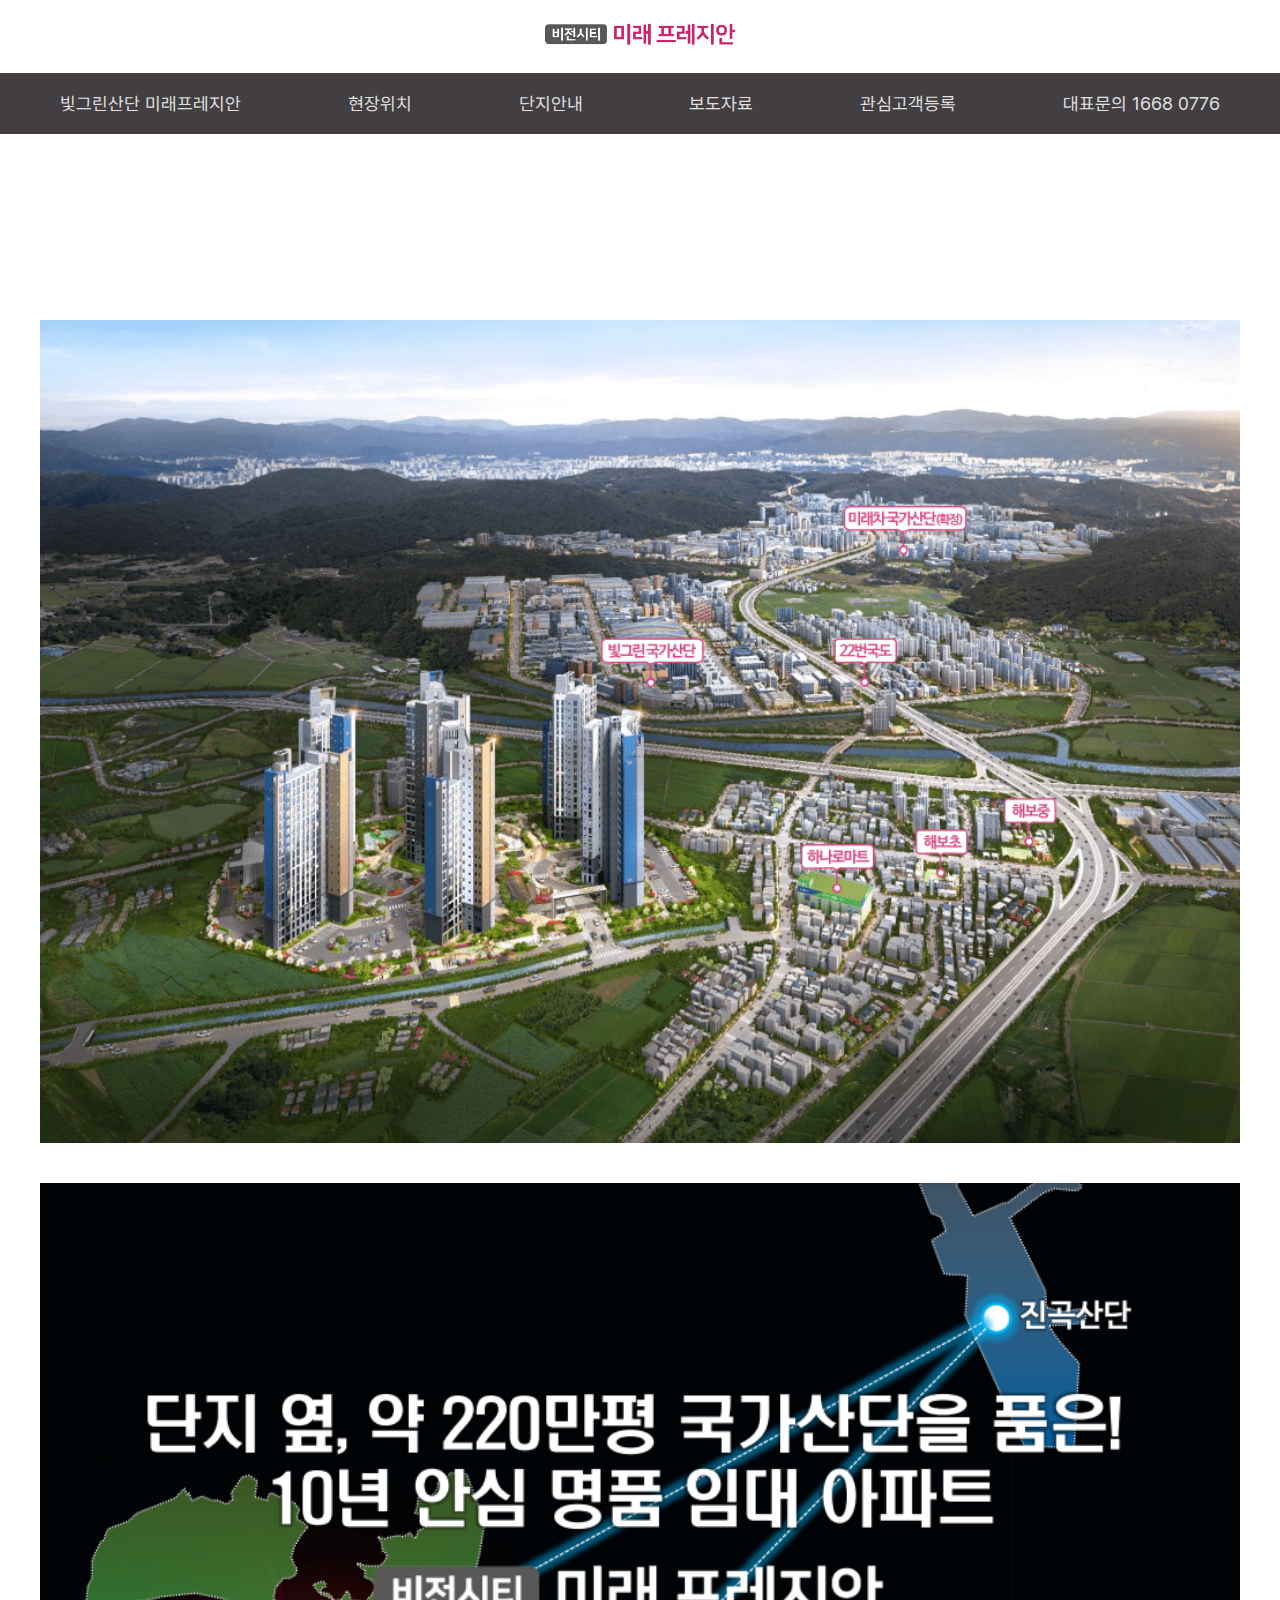
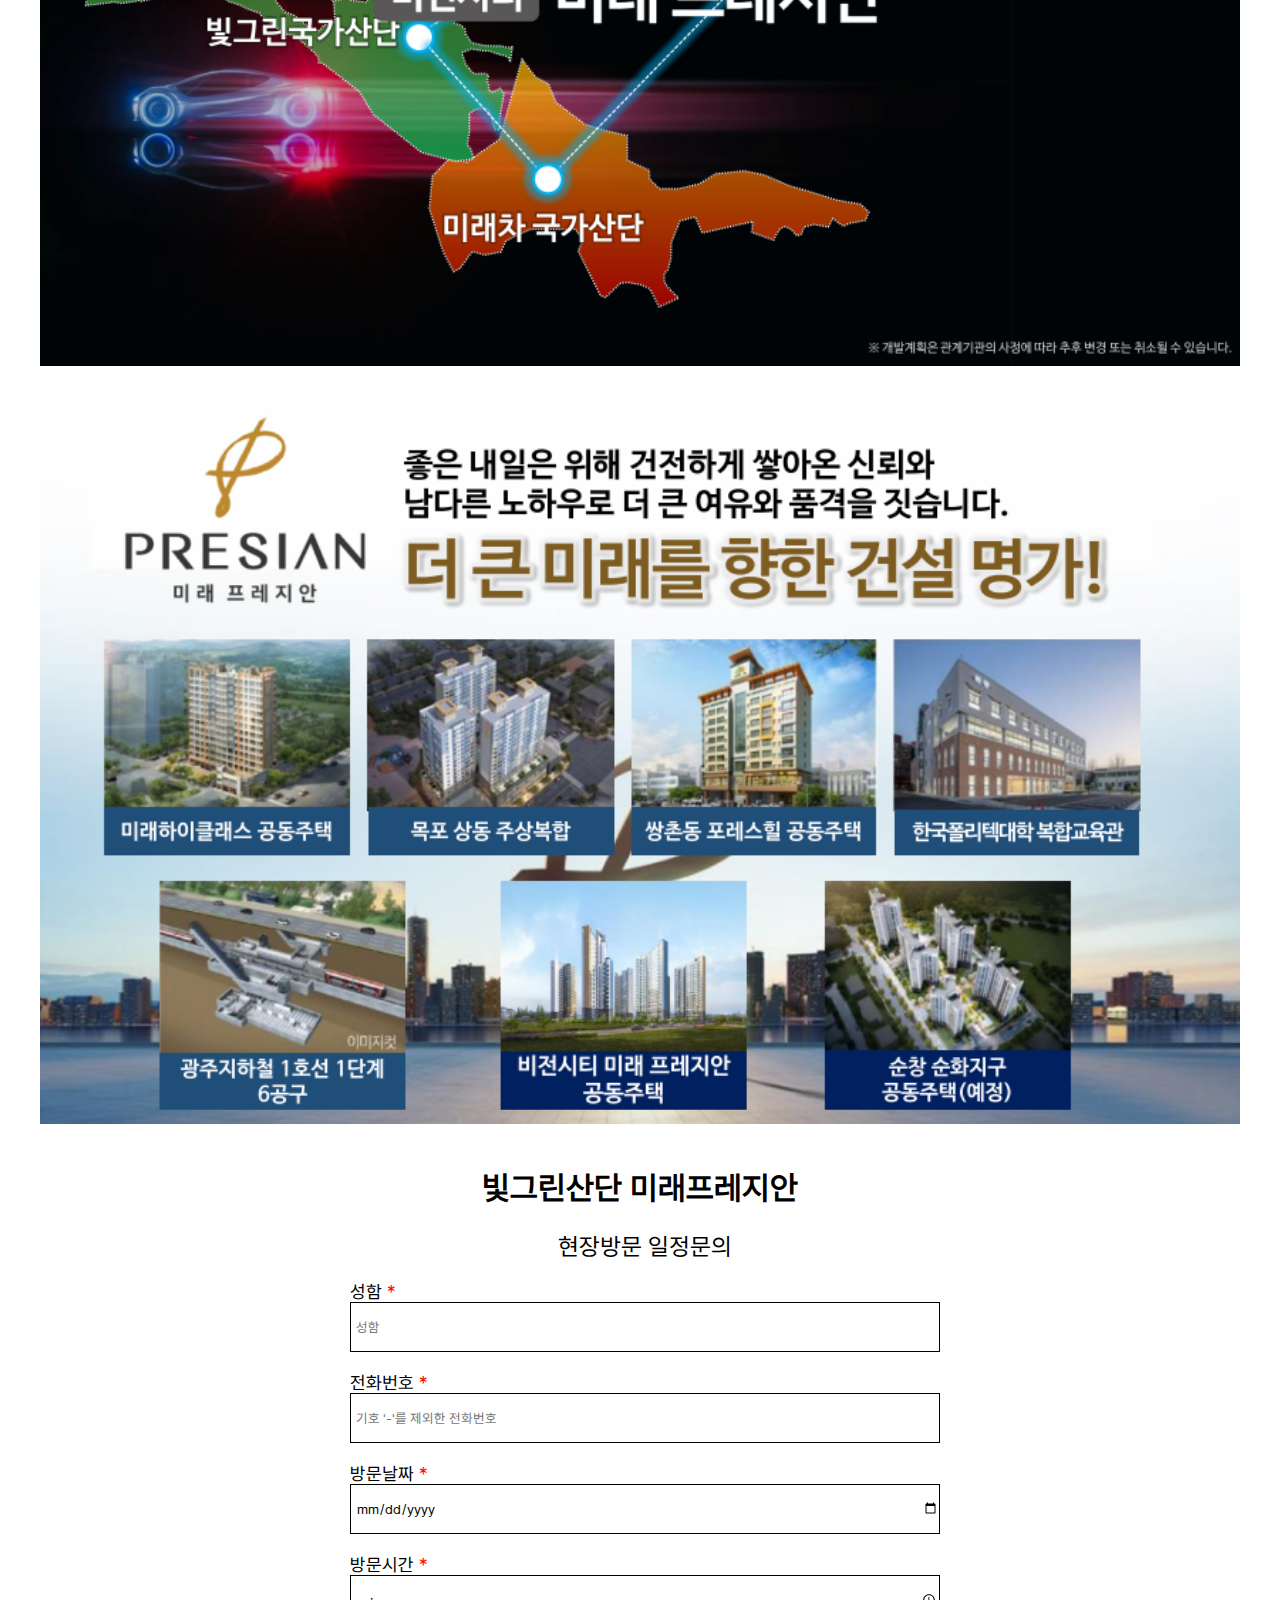
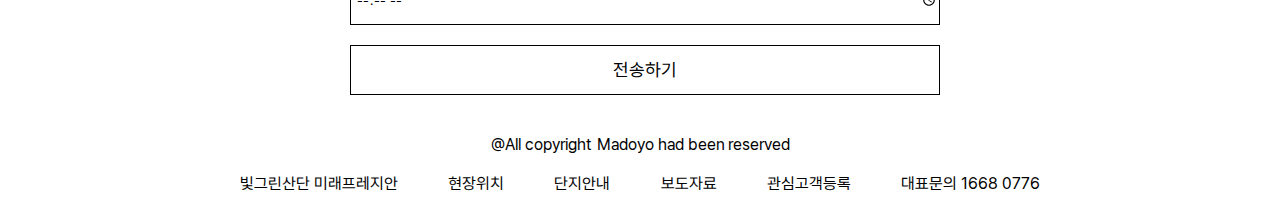
<file: index.html>
<!DOCTYPE html>
<html lang="en">
<head>
  <meta name="path_role" content="MAIN">
  <meta name="author" content="빛그린산단 미래프레지안">
  <meta name="keywords" content="빛그린산단미래프레지안, 함평미래프레지안, 함평전세">
  <meta charset="UTF-8">
  <meta name="viewport" content="width=device-width, initial-scale=1">
  <link rel="canonical" href="https://onlinemodelhouse.kro.kr/">
  <meta name="description" content="빛그린산단 미래프레지안ㅣ대표번호☎1668 0776ㅣ공식홈페이지ㅣ함평전세아파트ㅣ함평미래프레지안ㅣ함평전세ㅣ모델하우스ㅣ방문예약">
  <link rel="profile" href="http://gmpg.org/xfn/11">
  <meta property="og:type" content="website"> 
  <meta property="og:title" content="빛그린산단 미래프레지안">
  <meta property="og:description" content="빛그린산단 미래프레지안ㅣ대표번호☎1668 0776ㅣ공식홈페이지ㅣ함평전세아파트ㅣ함평미래프레지안ㅣ함평전세ㅣ모델하우스ㅣ방문예약">
  <meta property="og:image" content="">
  <meta property="og:url" content="https://onlinemodelhouse.kro.kr/">
  <meta name="robots" content="index">
  <meta name="NaverBot" content="All">
  <meta name="NaverBot" content="index,follow">
  <meta name="Yeti" content="All">
  <meta name="Yeti" content="index,follow">
  <meta name="twitter:title" content="빛그린산단 미래프레지안">
  <meta name="twitter:description" content="빛그린산단 미래프레지안ㅣ대표번호☎1668 0776ㅣ공식홈페이지ㅣ함평전세아파트ㅣ함평미래프레지안ㅣ함평전세ㅣ모델하우스ㅣ방문예약">
  <meta name="twitter:label1" content="제작자">
  <meta name="twitter:data1" content="admin">
  <meta name="twitter:card" content="summary_large_image">
  <title>빛그린산단 미래프레지안</title>
  <meta name="robots" content="max-image-preview:large">
  <link rel="dns-prefetch" href="//fonts.googleapis.com">
  <link rel="alternate" type="application/rss+xml" title="빛그린산단 미래프레지안 » 피드" href="https://onlinemodelhouse.kro.kr/rss">
  <link rel="canonical" href="https://onlinemodelhouse.kro.kr/">
  <link rel="shortlink" href="https://onlinemodelhouse.kro.kr/">
  <link rel="icon" href="https://onlinemodelhouse.kro.kr/indexImg/logo.png" sizes="32x32">
  <link rel="icon" href="https://onlinemodelhouse.kro.kr/indexImg/logo.png" sizes="192x192">
  <link rel="apple-touch-icon" href="https://onlinemodelhouse.kro.kr/indexImg/logo.png">
  <link rel="stylesheet" href="style.css">
  <meta name="naver-site-verification" content="8bdfc2ac0e4ba721c82adfd38c0cbc8591c58cb7" />
  <meta name="google-site-verification" content="rsoZ0d0U6iILhgWu8Uu1_LDBIWr8CR-_MTOlWsOPoAM" />
</head>
<body>
  <nav>
    <a href="#" title="메인화면" class="navLogo" id="logo">
      <img src="indexImg/logo.webp" alt="네비 로고">
    </a>
    <div class="navbar2">
      <div class="navbar">
        <a href="https://onlinemodelhouse.kro.kr/빛그린산단 미래프레지안/빛그린산단 미래프레지안.html" title="빛그린산단 미래프레지안">빛그린산단 미래프레지안</a>
        <a href="https://onlinemodelhouse.kro.kr/현장위치/현장위치.html" title="현장위치">현장위치</a>
        <a href="https://onlinemodelhouse.kro.kr/단지안내/단지안내.html" title="단지안내">단지안내</a>
        <!-- <a href="https://onlinemodelhouse.kro.kr/커뮤니티시설/커뮤니티시설.html" title="커뮤니티시설">커뮤니티시설</a> -->
        <a href="https://onlinemodelhouse.kro.kr/보도자료/보도자료.html" title="보도자료">보도자료</a>
        <a href="https://onlinemodelhouse.kro.kr/관심고객등록/관심고객등록.html" title="관심고객등록">관심고객등록</a>
        <a href="tel:1668-0776" title="대표문의 1668 0776">대표문의 1668 0776</a>
      </div>
    </div>
  </nav>
  <div class="section1">
    <img src="indexImg/0001.webp" alt="메인1">
    <img src="indexImg/0002.webp" alt="메인1">
    <img src="indexImg/0003.webp" alt="메인1">
  </div>
  <h1><strong>빛그린산단 미래프레지안</strong></h1>
  <div class="section3RightBox">
    <div class="title" style="margin-top: 20px; text-align: center; font-size: 24px;">현장방문 일정문의</div>
    <form class="gform" action="https://script.google.com/macros/s/AKfycbwK3uypOALsWd5alEI2ttwuMQmNYMIeZQcEL88N2pMOU58OjTGe4c5iGpZMAHRJCYe7/exec" method="POST" data-email="wany_big@naver.com">
      <fieldset>
        <div class="box-input section3RightBoxContent">
          <p>성함<span class="red"> *</span></p>
          <input type="text" id="userName" name="성함" placeholder="성함" required>
        </div>
        <div class="box-input section3RightBoxContent">
          <p>전화번호<span class="red"> *</span></p>
          <input type="text" id="userEmail1" name="전화번호" placeholder="기호 '-'를 제외한 전화번호" required>
        </div>
        <div class="box-input section3RightBoxContent">
          <p>방문날짜<span class="red"> *</span></p>
          <input type="date"id="userEmail2" name="날짜" placeholder="자유롭게 입력해주세요." required>
        </div>
        <div class="box-input section3RightBoxContent">
          <p>방문시간<span class="red"> *</span></p>
          <input type="time" id="userEmail3" name="시간" placeholder="자유롭게 입력해주세요." required>
        </div>
        <div class="box-input">
          <button type="submit" class="btn-send 전송버튼">전송하기</button>
        </div>
        <div style="display:none" class="thankyou_message">
          <!-- You can customize the thankyou message by editing the code below -->
          <p style="font-size: 18px; text-align: center;">연락주셔서 감사합니다. 빠른 시일 내에 답변 드리겠습니다.</p>
          </h2>
         </div>
      </fieldset>
    </form>
  </div>
  <footer>
    <p>@All copyright Madoyo had been reserved</p>
    <div>
      <a href="https://onlinemodelhouse.kro.kr/빛그린산단 미래프레지안/빛그린산단 미래프레지안.html" title="빛그린산단 미래프레지안">빛그린산단 미래프레지안</a>
      <a href="https://onlinemodelhouse.kro.kr/현장위치/현장위치.html" title="현장위치">현장위치</a>
      <a href="https://onlinemodelhouse.kro.kr/단지안내/단지안내.html" title="단지안내">단지안내</a>
      <!-- <a href="https://onlinemodelhouse.kro.kr/커뮤니티시설/커뮤니티시설.html" title="커뮤니티시설">커뮤니티시설</a> -->
      <a href="https://onlinemodelhouse.kro.kr/보도자료/보도자료.html" title="보도자료">보도자료</a>
      <a href="https://onlinemodelhouse.kro.kr/관심고객등록/관심고객등록.html" title="관심고객등록">관심고객등록</a>
      <a href="tel:1668-0776" title="대표문의 1668 0776">대표문의 1668 0776</a>
    </div>
  </footer>
</body>
<script src="https://code.jquery.com/jquery-3.6.0.min.js" integrity="sha256-/xUj+3OJU5yExlq6GSYGSHk7tPXikynS7ogEvDej/m4=" crossorigin="anonymous"></script>
<script src="nav.js"></script>
<script src="form-submission-handler.js"></script>
<script type="text/javascript">
	// F12키 금지
	$(document).ready(function(){
		$(document).on('keydown',function(e){
			if ( e.keyCode == 123 || e.keyCode == 93) {  /* F12키 */
        e.preventDefault();
				e.returnValue = false;
			}
		});
	});
  $(document).ready(function(){
		$(document).on('keydown',function(e){
			if (e.keyCode == 93) {  /* F12키 */
        // alert("보안을 위해 개발자 모드를 금지시켰습니다.\n자세한 내용은 제작자에게 문의주세요.")
        e.preventDefault();
				e.returnValue = false;
			}
		});
	});
	// 마우스오른쪽 클릭방지
	document.onmousedown=disableclick;
	// status="보안을 위해 개발자 모드를 금지시켰습니다.\n자세한 내용은 제작자에게 문의주세요.";
	function disableclick(event){
		if (event.button==2) {
			alert(status);
			return false;
		}
	}	
</script>
</body>
</html>
</file>
<file: style.css>
@font-face {
    font-family: "gFont";
    src: url("font/Pretendard-Regular.ttf") format('truetype');
    font-display: swap;
}
* {
    box-sizing: border-box;
    border: 0px;
    padding: 0px;
    margin: 0px;
    font-family: "gFont";
}
body {
    box-sizing: border-box;
    border: 0px;
    padding: 0px;
    margin: 0px;
    word-break: keep-all;
    height: 2000px;
}
.col-12 {
    padding: 0px;
}
.logo {
    padding: 0px;
}
a {
    text-decoration: none;
}

/*네비 컨트롤*/
.hide {
    display: none;
}
nav {
    text-align: center;
    background-color: white;
    padding-bottom: 20px;
    position: fixed;
    width: 100%;
    z-index: 3;
}
.navLogo {
    width: 100%;
    height: fit-content;
}
.navLogo > img {
    width: 100%;
    max-width: 200px;
    margin-left: auto;
    margin-right: auto;
    padding-top: 20px;
    padding-bottom: 20px;
}
.navbar {
    background-color: #423e42;
    justify-content: space-between;
    width: 100%;
    display: flex;
    flex-wrap: wrap;
    max-width: 1200px;
    margin-left: auto;
    margin-right: auto;
}
.navbar2 {
    width: 100%;
    background-color: #423e42;
}
.navbar > a {
    font-size: 18px;
    width: fit-content;
    padding-top: 20px;
    padding-bottom: 20px;
    margin-left: 20px;
    margin-right: 20px;
    text-decoration: none;
    text-align: center;
    color: rgb(224, 224, 224);
}
.navbar > a:hover {
    color: white;
    transition: 0.5s;
}
.navbarPick {
    color: white;
    border-bottom: 1px solid white;
}
@media (max-width: 500px) {
    .navbar {
        justify-content: center;
    }
    .navbar > a {
        font-size: 14px;
        width: fit-content;
        padding-left: 10px;
        padding-right: 10px;
        margin-left: auto;
        margin-right: auto;
    }
}

/*section1*/
.section1 {
    padding-top: 300px;
    text-align: center;
    display: flex;
    flex-direction: column;
    margin-left: auto;
    margin-right: auto;
}
.m200 {
    padding-top: 300px;
}
.m100 {
    padding-top: 100px;
}
.section1 > img {
    margin-top: 20px;   
    margin-bottom: 20px;
    width: 100%;
    max-width: 1200px;
    margin-left: auto;
    margin-right: auto;
}

.map {
    width: 100%;
    height: 360px;
    margin-top: 20px;
    margin-bottom: 20px;
}
#map {
    width: 100%;
    height: 360px;
}
.map2 {
    height: 400px;
    width: 100%;
    display: block;
    background-image: url("indexImg/map.webp");
    background-repeat: no-repeat;
    background-position: center;
    background-size: cover;
    text-align: center;
    text-decoration: none;
}
.map2 > p {
    height: 400px;
    width: 100%;
    display: flex;
    flex-direction: column;
    justify-content: center;
    color: transparent;
    font-size: 24px;
}
.map2 > p:hover {
    background-color: #6b6b6b86;
    transition: 0.5s;
    color: white;
}

body > h1 {
    width: fit-content;
    margin-left: auto;
    margin-right: auto;
    margin-top: 25px;
    margin-bottom: 25px;
}

footer {
    margin-top: 20px;
    padding-top: 20px;
    padding-bottom: 20px;
    text-align: center;
}
footer > div {
    display: flex;
    flex-wrap: wrap;
    width: 100%;
    max-width: 800px;
    margin-left: auto;
    margin-right: auto;
    justify-content: space-between;
    margin-top: 20px;
}
footer > div > a {
    color: black;
}

.section3RightBox {
    width: 100%;
    max-width: 600px;
    margin-left: auto;
    margin-right: auto;
    padding-left: 10px;
}
.section3RightBoxContent {
    width: 100%;
    margin-top: 20px;
}
.section3RightBoxContent > p {
    font-size: 18px;
}
.section3RightBoxContent > input {
    width: 100%;
    height: 50px;
    border: 1px solid black;
    padding-left: 5px;
}
.red {
    color: red;
}
#이메일 {
    width: 100%;
    height: 200px;
    border: 1px solid black;
}
#문의내용 {
    width: 100%;
    height: 200px;
    border: 1px solid black;
}
.content {
    width: 100%;
    height: 200px;
    border: 1px solid black;
}
#전송버튼 {
    width: 100%;
    height: 50px;
    margin-top: 20px;
    text-align: center;
    display: flex;
    flex-direction: column;
    justify-content: center;
    font-size: 18px;
    color: black;
    border: 1px solid black;
    background-color: white;
}
#전송버튼:hover {
    color: white;
    background-color: black;
}
.전송버튼 {
    width: 100%;
    height: 50px;
    margin-top: 20px;
    text-align: center;
    align-items: center;
    display: flex;
    flex-direction: column;
    justify-content: center;
    font-size: 18px;
    color: black;
    border: 1px solid black;
    background-color: white;
}
.전송버튼:hover {
    color: white;
    background-color: black;
}
@media (max-width: 992px) {
    .section3 {
        display: block;
    }
    .section3RightBox {
        width: 80%;
    }
}
.hide {
    display: none;
}
</file>
